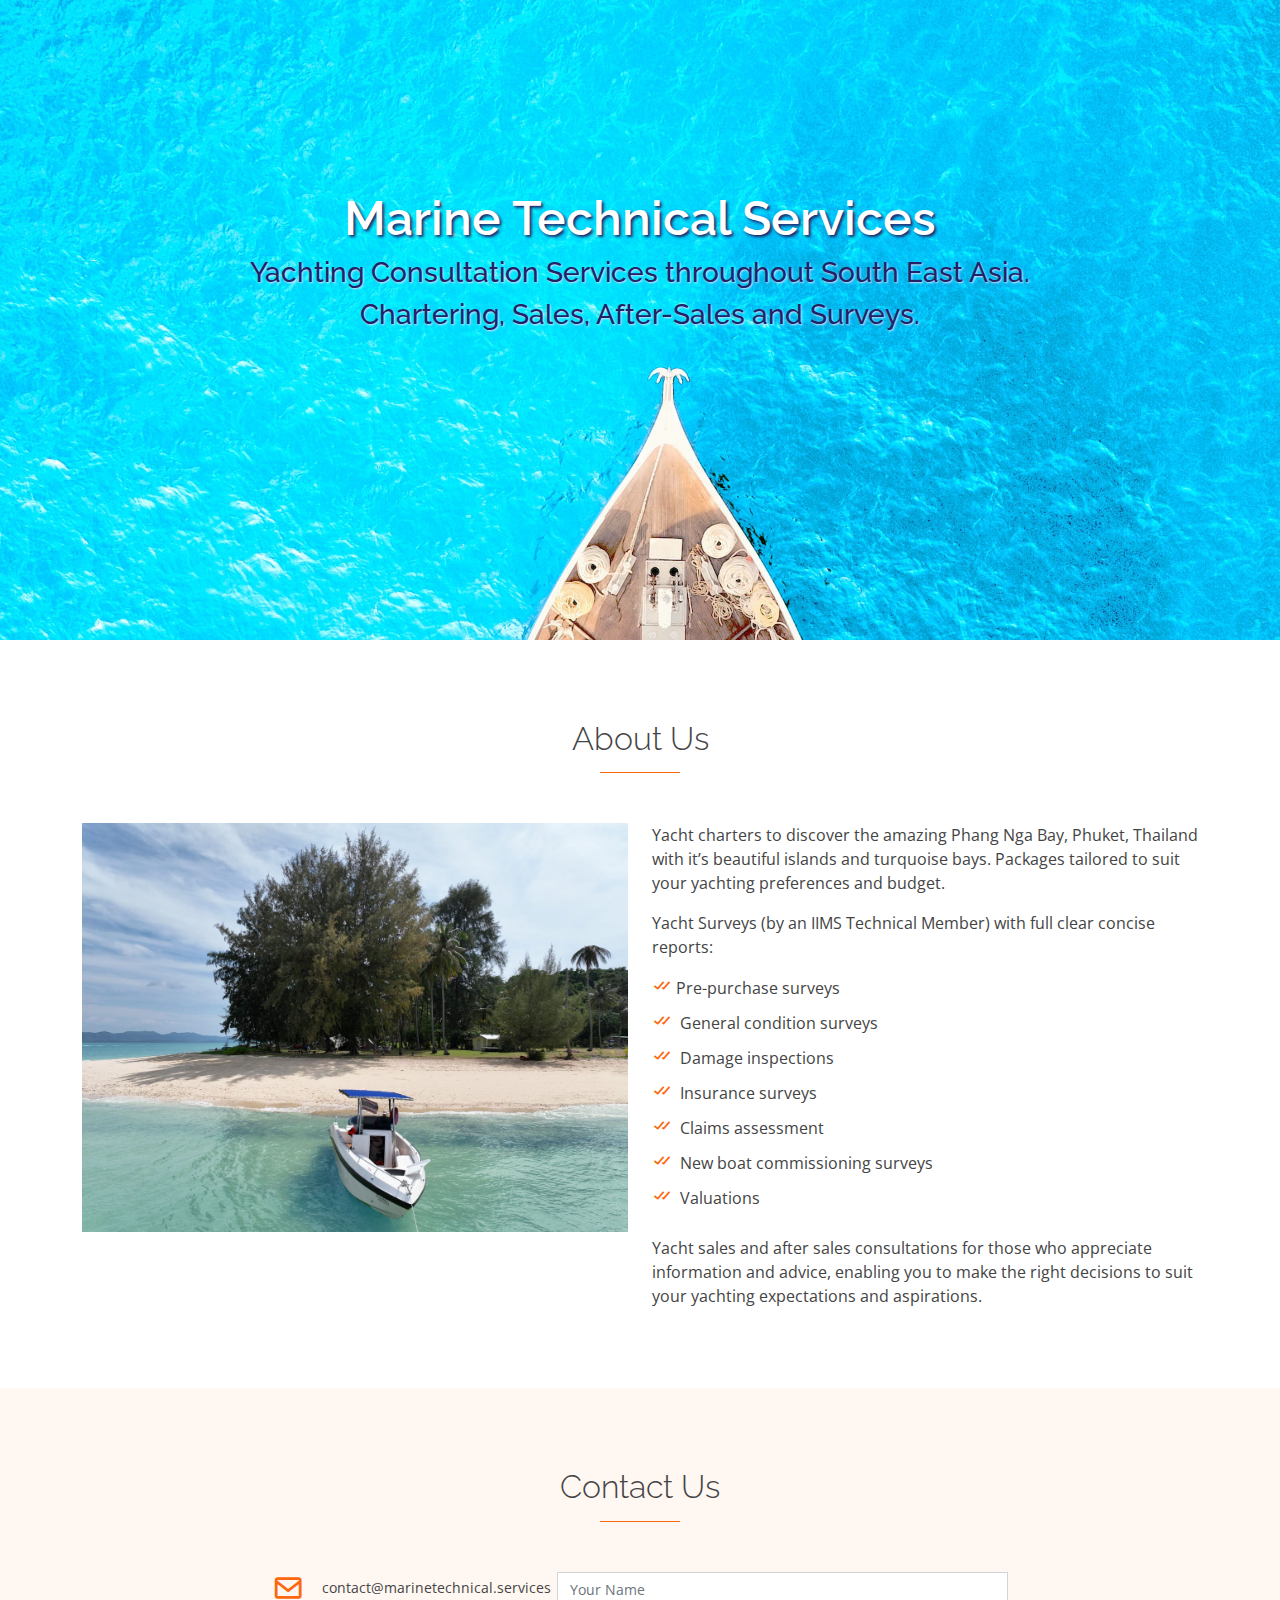
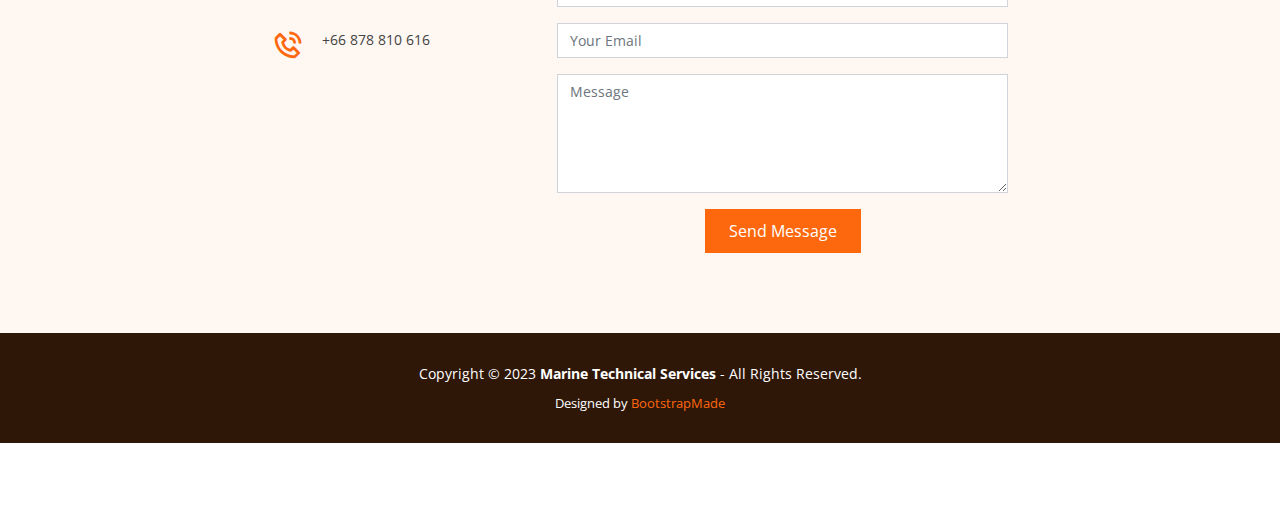
<file: index.html>
<!DOCTYPE html>
<html lang="en">

<head>
  <meta charset="utf-8">
  <meta content="width=device-width, initial-scale=1.0" name="viewport">

  <title>Marine Technical Services</title>
  <meta content="" name="description">
  <meta content="" name="keywords">

  <!-- Favicons -->
  <link href="assets/img/favicon.png" rel="icon">
  <link href="assets/img/apple-touch-icon.png" rel="apple-touch-icon">

  <!-- Google Fonts -->
  <link href="https://fonts.googleapis.com/css?family=Open+Sans:300,300i,400,400i,600,600i,700,700i|Raleway:300,300i,400,400i,600,600i,700,700i" rel="stylesheet">

  <!-- Vendor CSS Files -->
  <link href="assets/vendor/bootstrap/css/bootstrap.min.css" rel="stylesheet">
  <link href="assets/vendor/boxicons/css/boxicons.min.css" rel="stylesheet">

  <!-- Template Main CSS File -->
  <link href="assets/css/style.css" rel="stylesheet">

  <!-- =======================================================
  * Template Name: Siimple - v4.9.0
  * Template URL: https://bootstrapmade.com/free-bootstrap-landing-page/
  * Author: BootstrapMade.com
  * License: https://bootstrapmade.com/license/
  ======================================================== -->
</head>

<body>

  <!-- ======= Hero Section ======= -->
  <section id="hero">
    <div class="hero-container">
      <h1>Marine Technical Services</h1>
      <h3>Yachting Consultation Services throughout South East Asia.</h3>
      <h3>Chartering, Sales, After-Sales and Surveys.</h3>
      <h2></h2>
    </div>
  </section><!-- #hero -->

  <main id="main">

    <!-- ======= About Section ======= -->
    <section id="about" class="about">
      <div class="container">

        <div class="row">
        <div class="section-title">
          <h2>About Us</h2>
        </div>
          <div class="col-lg-6">
            <img src="assets/img/about-img.jpg" class="img-fluid" alt="">
          </div>
          <div class="col-lg-6 pt-4 pt-lg-0">

            <p>
              Yacht charters to discover the amazing Phang Nga Bay, Phuket, Thailand with it’s beautiful islands and turquoise bays. Packages tailored to suit your yachting preferences and budget.
            </p>
            <p>
              Yacht Surveys (by an IIMS Technical Member) with full clear concise reports:
            <ul>
              <li><i class="bx bx-check-double"></i>Pre-purchase surveys 
              <li><i class="bx bx-check-double"></i> General condition surveys 
              <li><i class="bx bx-check-double"></i> Damage inspections 
              <li><i class="bx bx-check-double"></i> Insurance surveys 
              <li><i class="bx bx-check-double"></i> Claims assessment
              <li><i class="bx bx-check-double"></i> New boat commissioning surveys
              <li><i class="bx bx-check-double"></i> Valuations
            </ul>
            </p>
            <p>
              Yacht sales and after sales consultations for those who appreciate information and advice, enabling you to make the right decisions to suit your yachting expectations and aspirations.
            </p>
          </div>
        </div>

      </div>
    </section><!-- End About Section -->

    <!-- ======= Contact Us Section ======= -->
    <section id="contact" class="contact section-bg">
      <div class="container">

        <div class="section-title">
          <h2>Contact Us</h2>
        </div>

        <div class="row justify-content-center">

          <div class="col-lg-3 col-md-5 mb-5 mb-md-0">
            <div class="info">

              <div class="email">
                <i class="bx bx-envelope"></i>
                <p>contact@marinetechnical.services</p>
              </div>

              <div class="phone">
                <i class="bx bx-phone-call"></i>
                <p>+66 878 810 616</p>
              </div>
            </div>
          </div>

          <div class="col-lg-5 col-md-7">
            <form action="forms/contact.php" method="post" role="form" class="php-email-form">
              <div class="form-group">
                <input type="text" name="name" class="form-control" id="name" placeholder="Your Name" required>
              </div>
              <div class="form-group mt-3">
                <input type="email" class="form-control" name="email" id="email" placeholder="Your Email" required>
              </div>
              <div class="form-group mt-3">
                <textarea class="form-control" name="message" rows="5" placeholder="Message" required></textarea>
              </div>
              <div class="my-3">
                <div class="loading">Loading</div>
                <div class="error-message"></div>
                <div class="sent-message">Your message has been sent. Thank you!</div>
              </div>
              <div class="text-center"><button type="submit">Send Message</button></div>
            </form>
          </div>

        </div>

      </div>
    </section><!-- End Contact Us Section -->

  </main><!-- End #main -->

  <!-- ======= Footer ======= -->
  <footer id="footer">
    <div class="container">
      <div class="copyright">
	Copyright &copy; 2023 <strong><span>Marine Technical Services</span></strong> - All Rights Reserved.
      </div>
      <div class="credits">
        <!-- All the links in the footer should remain intact. -->
        <!-- You can delete the links only if you purchased the pro version. -->
        <!-- Licensing information: https://bootstrapmade.com/license/ -->
        Designed by <a href="https://bootstrapmade.com/">BootstrapMade</a>
      </div>
    </div>
  </footer><!-- End #footer -->

</body>

</html>
</file>
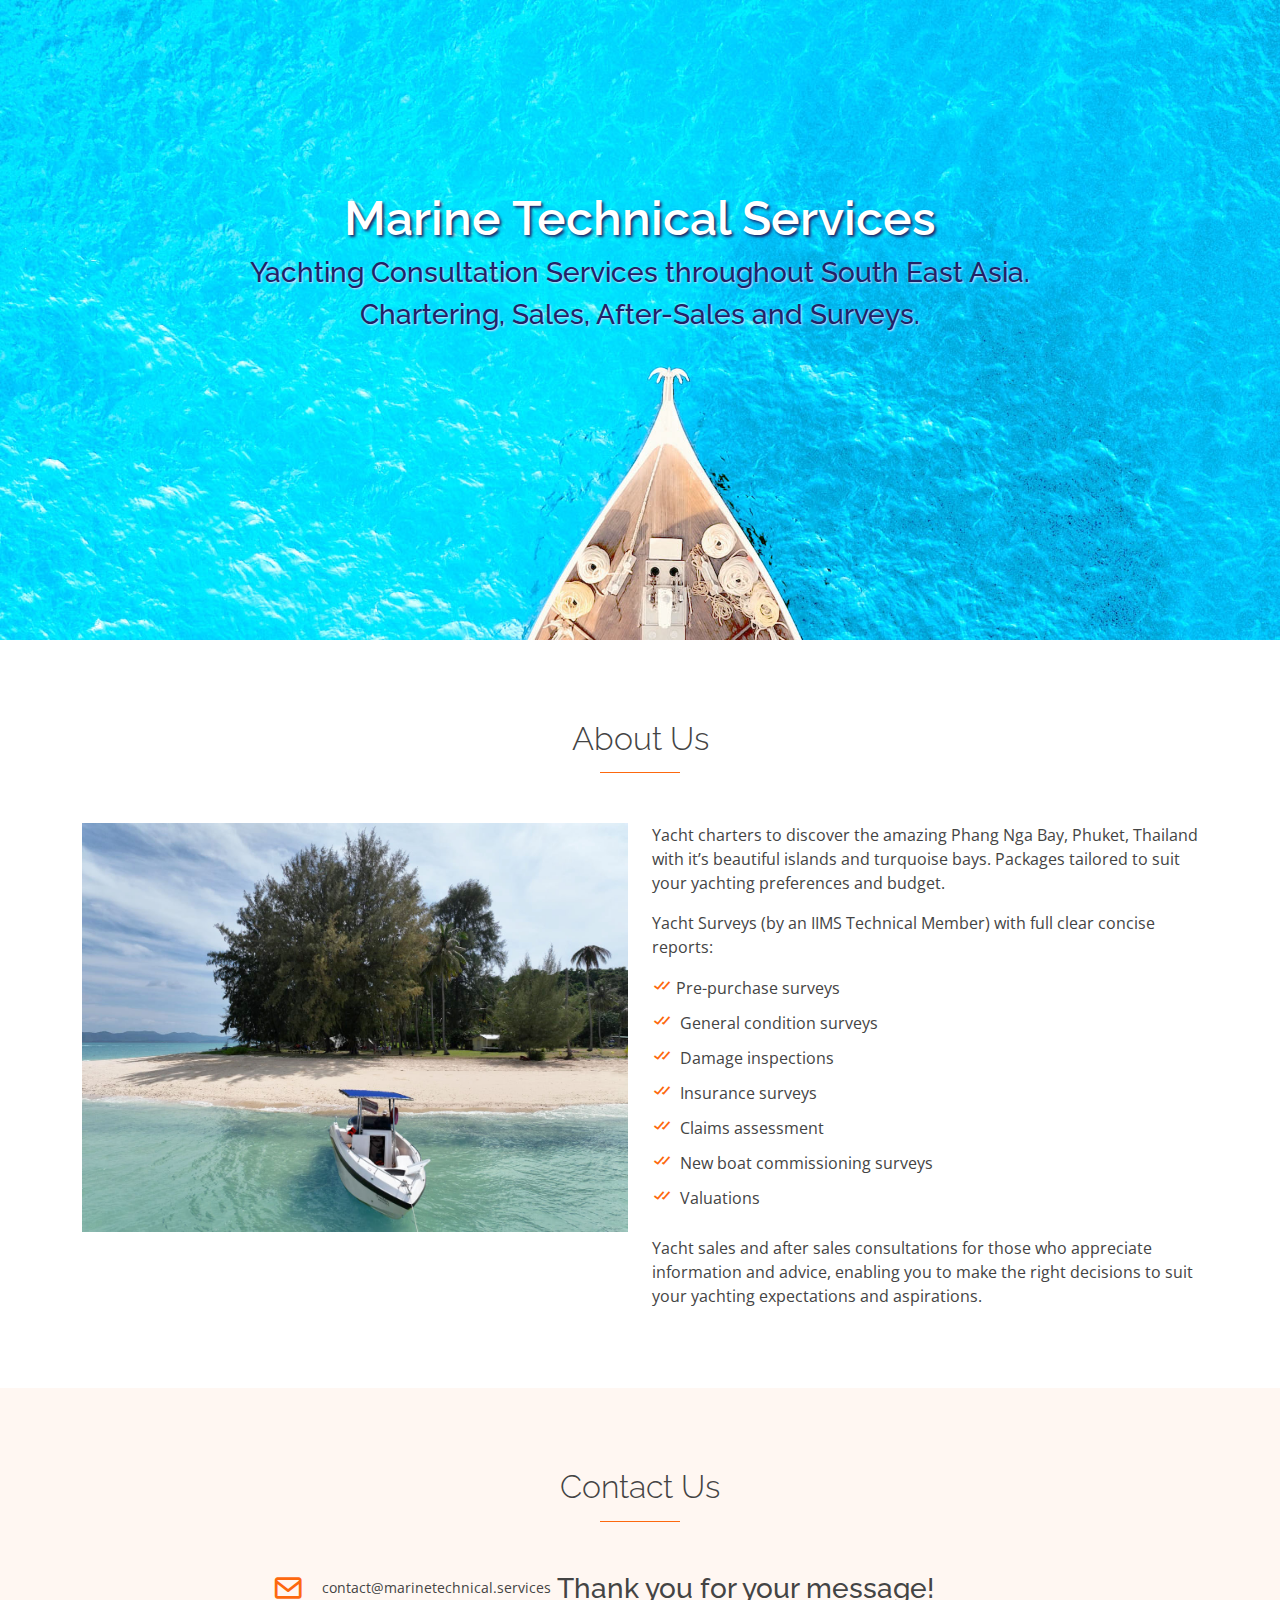
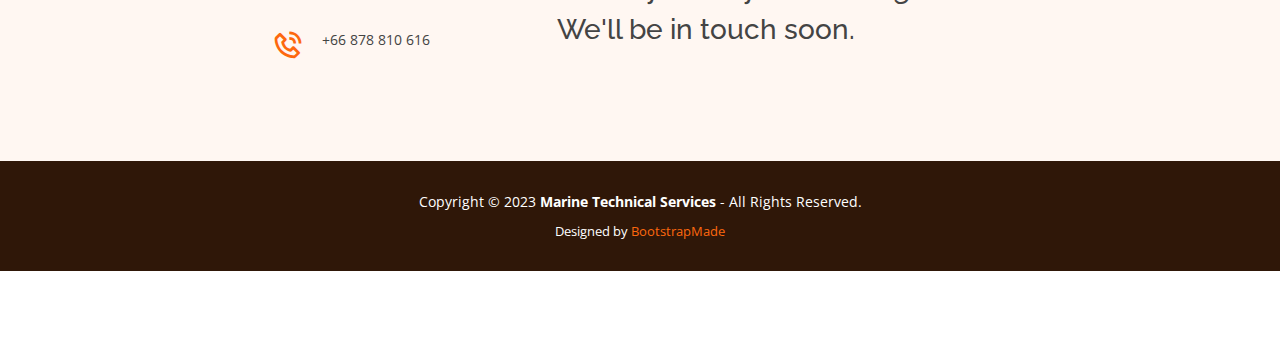
<file: success.html>
<!DOCTYPE html>
<html lang="en">

<head>
  <meta charset="utf-8">
  <meta content="width=device-width, initial-scale=1.0" name="viewport">

  <title>Marine Technical Services</title>
  <meta content="" name="description">
  <meta content="" name="keywords">

  <!-- Favicons -->
  <link href="assets/img/favicon.png" rel="icon">
  <link href="assets/img/apple-touch-icon.png" rel="apple-touch-icon">

  <!-- Google Fonts -->
  <link href="https://fonts.googleapis.com/css?family=Open+Sans:300,300i,400,400i,600,600i,700,700i|Raleway:300,300i,400,400i,600,600i,700,700i" rel="stylesheet">

  <!-- Vendor CSS Files -->
  <link href="assets/vendor/bootstrap/css/bootstrap.min.css" rel="stylesheet">
  <link href="assets/vendor/boxicons/css/boxicons.min.css" rel="stylesheet">

  <!-- Template Main CSS File -->
  <link href="assets/css/style.css" rel="stylesheet">

  <!-- =======================================================
  * Template Name: Siimple - v4.9.0
  * Template URL: https://bootstrapmade.com/free-bootstrap-landing-page/
  * Author: BootstrapMade.com
  * License: https://bootstrapmade.com/license/
  ======================================================== -->
</head>

<body>

  <!-- ======= Hero Section ======= -->
  <section id="hero">
    <div class="hero-container">
      <h1>Marine Technical Services</h1>
      <h3>Yachting Consultation Services throughout South East Asia.</h3>
      <h3>Chartering, Sales, After-Sales and Surveys.</h3>
      <h2></h2>
    </div>
  </section><!-- #hero -->

  <main id="main">

    <!-- ======= About Section ======= -->
    <section id="about" class="about">
      <div class="container">

        <div class="row">
        <div class="section-title">
          <h2>About Us</h2>
        </div>
          <div class="col-lg-6">
            <img src="assets/img/about-img.jpg" class="img-fluid" alt="">
          </div>
          <div class="col-lg-6 pt-4 pt-lg-0">

            <p>
              Yacht charters to discover the amazing Phang Nga Bay, Phuket, Thailand with it’s beautiful islands and turquoise bays. Packages tailored to suit your yachting preferences and budget.
            </p>
            <p>
              Yacht Surveys (by an IIMS Technical Member) with full clear concise reports:
            <ul>
              <li><i class="bx bx-check-double"></i>Pre-purchase surveys 
              <li><i class="bx bx-check-double"></i> General condition surveys 
              <li><i class="bx bx-check-double"></i> Damage inspections 
              <li><i class="bx bx-check-double"></i> Insurance surveys 
              <li><i class="bx bx-check-double"></i> Claims assessment
              <li><i class="bx bx-check-double"></i> New boat commissioning surveys
              <li><i class="bx bx-check-double"></i> Valuations
            </ul>
            </p>
            <p>
              Yacht sales and after sales consultations for those who appreciate information and advice, enabling you to make the right decisions to suit your yachting expectations and aspirations.
            </p>
          </div>
        </div>

      </div>
    </section><!-- End About Section -->

    <!-- ======= Contact Us Section ======= -->
    <section id="contact" class="contact section-bg">
      <div class="container">

        <div class="section-title">
          <h2>Contact Us</h2>
        </div>

        <div class="row justify-content-center">

          <div class="col-lg-3 col-md-5 mb-5 mb-md-0">
            <div class="info">

              <div class="email">
                <i class="bx bx-envelope"></i>
                <p>contact@marinetechnical.services</p>
              </div>

              <div class="phone">
                <i class="bx bx-phone-call"></i>
                <p>+66 878 810 616</p>
              </div>
            </div>
          </div>

          <div class="col-lg-5 col-md-7">
            <h3>Thank you for your message!</h3>
            <h3>We'll be in touch soon.</h3>
          </div>

        </div>

      </div>
    </section><!-- End Contact Us Section -->

  </main><!-- End #main -->

  <!-- ======= Footer ======= -->
  <footer id="footer">
    <div class="container">
      <div class="copyright">
	Copyright &copy; 2023 <strong><span>Marine Technical Services</span></strong> - All Rights Reserved.
      </div>
      <div class="credits">
        <!-- All the links in the footer should remain intact. -->
        <!-- You can delete the links only if you purchased the pro version. -->
        <!-- Licensing information: https://bootstrapmade.com/license/ -->
        Designed by <a href="https://bootstrapmade.com/">BootstrapMade</a>
      </div>
    </div>
  </footer><!-- End #footer -->

</body>

</html>
</file>
<file: assets/css/style.css>
/**
* Template Name: Siimple - v4.9.0
* Template URL: https://bootstrapmade.com/free-bootstrap-landing-page/
* Author: BootstrapMade.com
* License: https://bootstrapmade.com/license/
*/

/*--------------------------------------------------------------
# General
--------------------------------------------------------------*/
body {
  font-family: "Open Sans", sans-serif;
  color: #444444;
}

a {
  text-decoration: none;
  color: #fd680e;
}

a:hover {
  color: #ff8f4c;
  text-decoration: none;
}

h1,
h2,
h3,
h4,
h5,
h6,
.font-primary {
  font-family: "Raleway", sans-serif;
}



/*--------------------------------------------------------------
# Hero Section
--------------------------------------------------------------*/
#hero {
  width: 100%;
  height: 80vh;
  background: url("../img/hero-bg.jpg") center center;
  background-size: cover;
  position: relative;
  margin-top: -80px;
  z-index: 9;
}

#hero .hero-container {
  position: absolute;
  bottom: 0;
  top: 0;
  left: 0;
  right: 0;
  display: flex;
  justify-content: center;
  align-items: center;
  flex-direction: column;
  text-align: center;
  padding: 0 15px;
}

#hero h1 {
  margin: 0 0 10px 0;
  font-size: 48px;
  font-weight: 600;
  line-height: 56px;
  line-height: 56px;
  color: #fff;
  text-shadow: 2px 2px 3px #226;
}

#hero h2 {
  color: #333;
  margin-bottom: 30px;
  font-size: 24px;
}

#hero h3 {
  color: #226;
  text-shadow: 1px 1px 2px #ddf;
}

@-webkit-keyframes animate-loading-notify {
  0% {
    transform: rotate(0deg);
  }

  100% {
    transform: rotate(360deg);
  }
}

@keyframes animate-loading-notify {
  0% {
    transform: rotate(0deg);
  }

  100% {
    transform: rotate(360deg);
  }
}

#hero .php-email-form input {
  border-radius: 50px;
  box-shadow: none;
  font-size: 14px;
  border: 0;
  padding: 0px 15px 2px 20px;
  width: 250px;
  height: 40px;
  margin: 0 8px;
}

#hero .php-email-form button[type=submit] {
  font-family: "Raleway", sans-serif;
  font-weight: 500;
  font-size: 16px;
  letter-spacing: 1px;
  display: inline-block;
  padding: 8px 30px;
  border-radius: 50px;
  transition: 0.5s;
  margin: 10px;
  border: none;
  color: #fff;
  background: #fd680e;
}

#hero .php-email-form button[type=submit]:hover {
  background: #fd8841;
}

@media (min-width: 1024px) {
  #hero {
    background-attachment: fixed;
  }
}

@media (max-width: 768px) {
  #hero h1 {
    font-size: 28px;
    line-height: 36px;
  }

  #hero h2 {
    font-size: 18px;
    line-height: 24px;
    margin-bottom: 30px;
  }

  #hero .php-email-form input {
    margin: 0 auto;
  }
}

/*--------------------------------------------------------------
# Sections General
--------------------------------------------------------------*/
section {
  padding: 80px 0;
}

.section-bg {
  background-color: #fff7f2;
}

.section-title {
  text-align: center;
  padding-bottom: 30px;
}

.section-title h2 {
  font-size: 32px;
  font-weight: 300;
  margin-bottom: 20px;
  padding-bottom: 15px;
  position: relative;
}

.section-title h2::after {
  content: "";
  position: absolute;
  display: block;
  width: 80px;
  height: 1px;
  background: #fd680e;
  bottom: 0;
  left: calc(50% - 40px);
}

.section-title p {
  margin-bottom: 0;
  font-style: italic;
  color: #666666;
}


/*--------------------------------------------------------------
# About
--------------------------------------------------------------*/
.about h3 {
  font-weight: 300;
  font-size: 26px;
}

.about ul {
  list-style: none;
  padding: 0;
}

.about ul li {
  padding-bottom: 10px;
}

.about ul i {
  font-size: 20px;
  padding-right: 4px;
  color: #fd680e;
}

.about p:last-child {
  margin-bottom: 0;
}


/*--------------------------------------------------------------
# Contact Us
--------------------------------------------------------------*/
.contact .info {
  color: #444444;
}

.contact .info i {
  font-size: 32px;
  color: #fd680e;
  float: left;
}

.contact .info p {
  padding: 0 0 10px 50px;
  margin-bottom: 20px;
  line-height: 22px;
  font-size: 14px;
}

.contact .info .email p {
  padding-top: 5px;
}

.contact .social-links a {
  font-size: 18px;
  display: inline-block;
  background: #5a2c10;
  color: #fff;
  line-height: 1;
  padding: 8px 0;
  border-radius: 50%;
  text-align: center;
  width: 36px;
  height: 36px;
  transition: 0.3s;
}

.contact .social-links a:hover {
  background: #fd680e;
  color: #fff;
}

.contact .php-email-form .error-message {
  display: none;
  color: #fff;
  background: #ed3c0d;
  text-align: left;
  padding: 15px;
  font-weight: 600;
}

.contact .php-email-form .error-message br+br {
  margin-top: 25px;
}

.contact .php-email-form .sent-message {
  display: none;
  color: #fff;
  background: #18d26e;
  text-align: center;
  padding: 15px;
  font-weight: 600;
}

.contact .php-email-form .loading {
  display: none;
  background: #fff;
  text-align: center;
  padding: 15px;
}

.contact .php-email-form .loading:before {
  content: "";
  display: inline-block;
  border-radius: 50%;
  width: 24px;
  height: 24px;
  margin: 0 10px -6px 0;
  border: 3px solid #18d26e;
  border-top-color: #eee;
  -webkit-animation: animate-loading 1s linear infinite;
  animation: animate-loading 1s linear infinite;
}

.contact .php-email-form input,
.contact .php-email-form textarea {
  border-radius: 0;
  box-shadow: none;
  font-size: 14px;
}

.contact .php-email-form input:focus,
.contact .php-email-form textarea:focus {
  border-color: #fd680e;
}

.contact .php-email-form button[type=submit] {
  background: #fd680e;
  border: 0;
  padding: 10px 24px;
  color: #fff;
  transition: 0.4s;
}

.contact .php-email-form button[type=submit]:hover {
  background: #fd8841;
}

@media (max-width: 768px) {
  .contact .social-links {
    text-align: center;
  }
}

@-webkit-keyframes animate-loading {
  0% {
    transform: rotate(0deg);
  }

  100% {
    transform: rotate(360deg);
  }
}

@keyframes animate-loading {
  0% {
    transform: rotate(0deg);
  }

  100% {
    transform: rotate(360deg);
  }
}

/*--------------------------------------------------------------
# Footer
--------------------------------------------------------------*/
#footer {
  background: #2f1708;
  padding: 30px 0;
  color: #fff;
  font-size: 14px;
}

#footer .copyright {
  text-align: center;
}

#footer .credits {
  padding-top: 10px;
  text-align: center;
  font-size: 13px;
  color: #fff;
}
</file>
